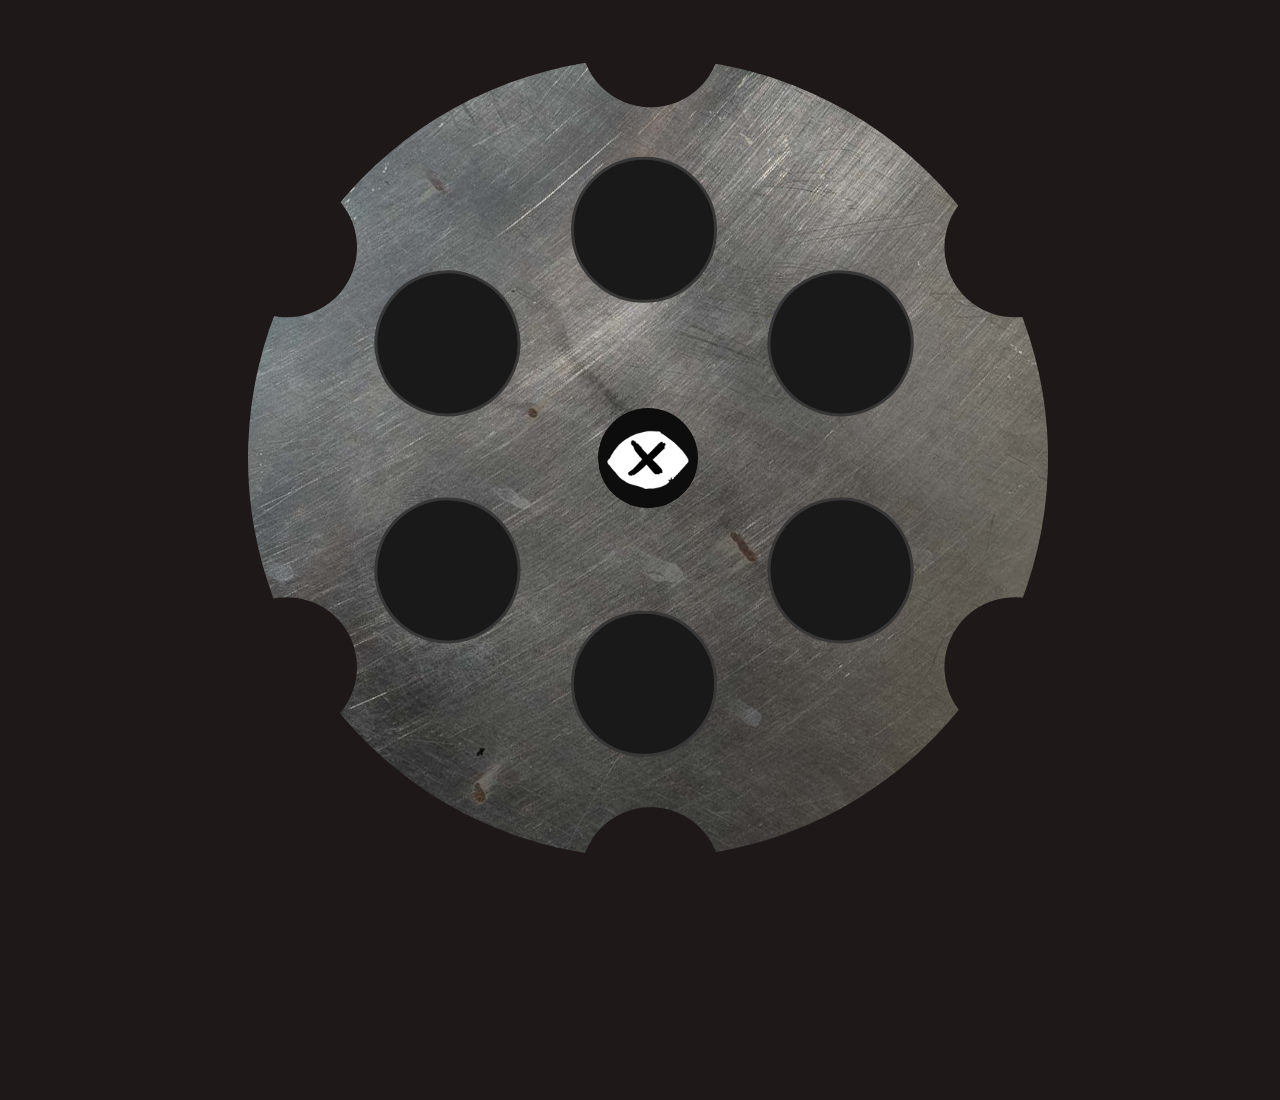
<file: index.html>
<!DOCTYPE html>
<html lang="pl">

<head>
    <meta charset="UTF-8">
    <meta name="viewport" content="width=device-width, initial-scale=1.0">
    <link rel="stylesheet" href="style.css">
    <script src="script2.js"></script>
    <!-- wrocic do script.js -->
    <title>Rosyjska ruletka</title>
</head>

<body>
    <div id="big-circle">
        <div id="mid-circle">
            <div class="slot2" style="--i:1">
            </div>
            <div class="slot2" style="--i:2;">
            </div>
            <div class="slot2" style="--i:3;">
            </div>
            <div class="slot2" style="--i:4;">
            </div>
            <div class="slot2" style="--i:5;">
            </div>
            <div class="slot2" style="--i:6;"></div>
            <div class="slot" style="--i:1;" value = "1">
            </div>
            <div class="slot" style="--i:2;" value = "2">
            </div>
            <div class="slot" style="--i:3;" value = "3">
            </div>
            <div class="slot" style="--i:4;" value = "4">
            </div>
            <div class="slot" style="--i:5;" value = "5">
            </div>
            <div class="slot" style="--i:6;" value = "6"></div>
        </div>
        <div id="shoot-button"></div>
    </div>
    <div id="result"></div>
</body>

</html>
</file>
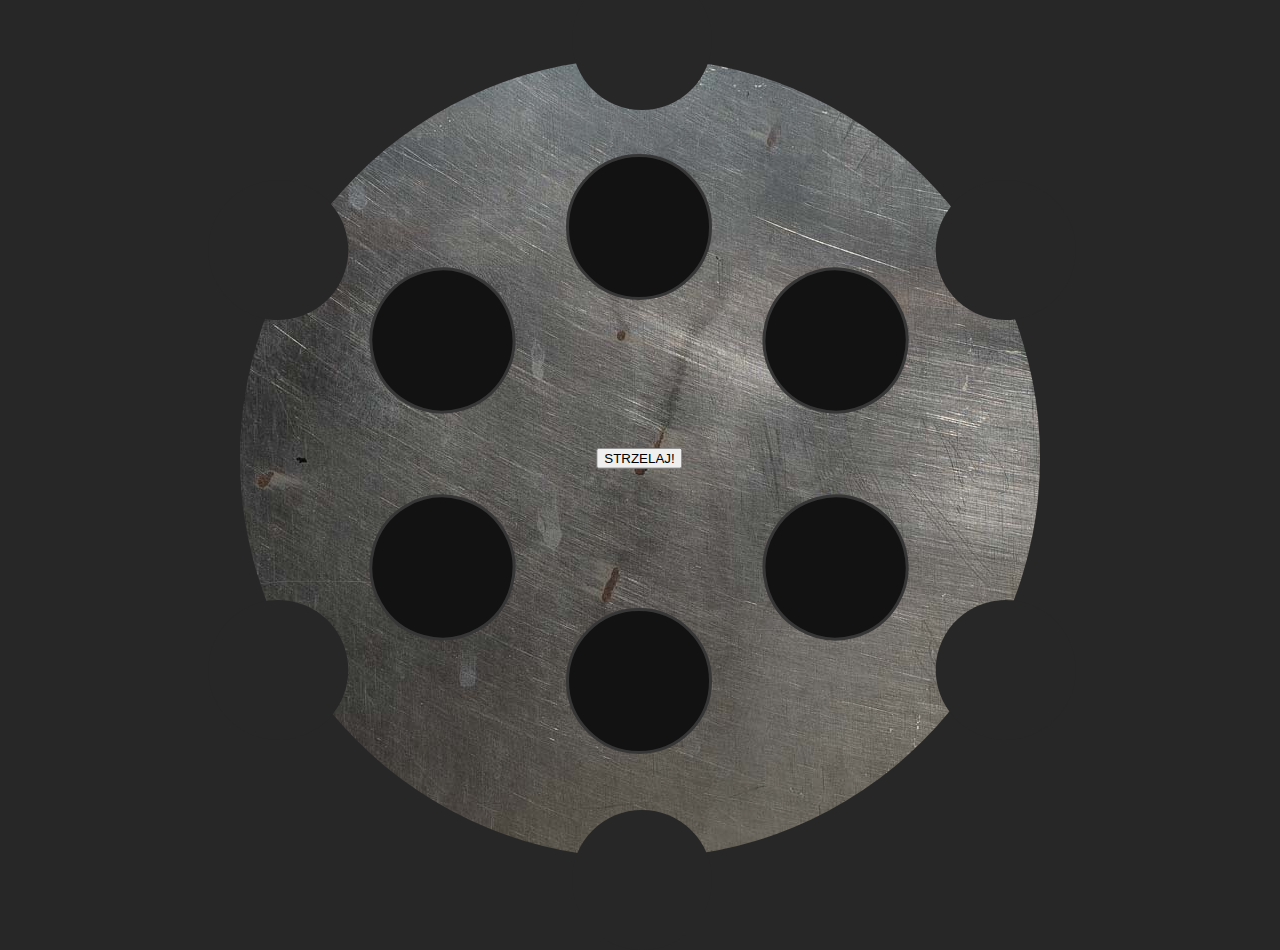
<file: ruletka/index.html>
<!DOCTYPE html>
<html lang="pl">

<head>
    <meta charset="UTF-8">
    <meta name="viewport" content="width=device-width, initial-scale=1.0">
    <link rel="stylesheet" href="style.css">
    <script src="script.js"></script>
    <title>Rosyjska ruletka</title>
</head>

<body>
    <div id="big-circle">
        <div id="mid-circle">
            <div class="slot2" style="--i:1">
            </div>
            <div class="slot2" style="--i:2;">
            </div>
            <div class="slot2" style="--i:3;">
            </div>
            <div class="slot2" style="--i:4;">
            </div>
            <div class="slot2" style="--i:5;">
            </div>
            <div class="slot2" style="--i:6;"></div>
            <div class="slot" style="--i:1;">
            </div>
            <div class="slot" style="--i:2;">
            </div>
            <div class="slot" style="--i:3;">
            </div>
            <div class="slot" style="--i:4;">
            </div>
            <div class="slot" style="--i:5;">
            </div>
            <div class="slot" style="--i:6;"></div>
        </div>
        <button onclick="shoot()">STRZELAJ!</button>

    </div>
</body>

</html>
</file>
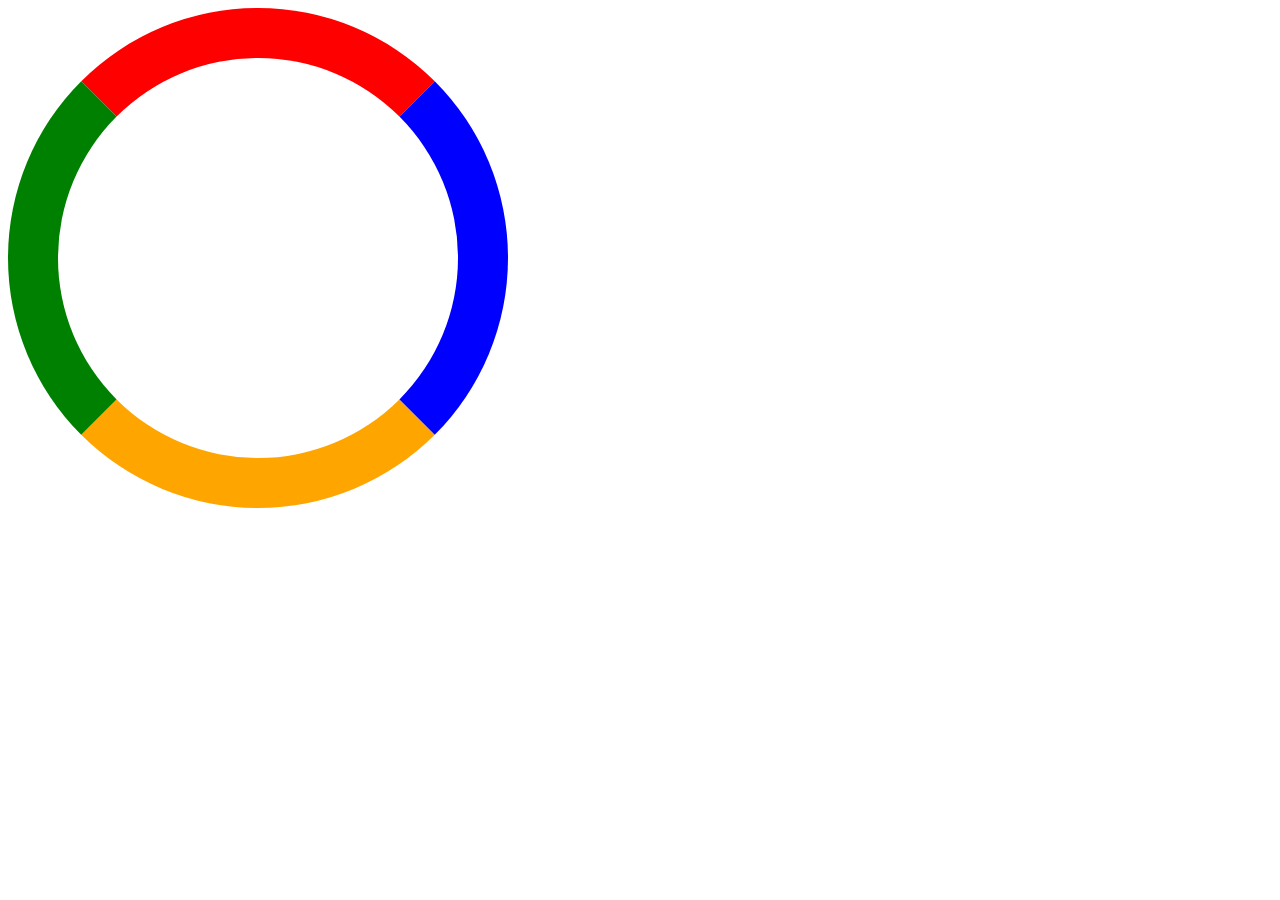
<file: spinner.html>
<!DOCTYPE html>
<html lang="pl">

<head>
    <meta charset="UTF-8">
    <meta name="viewport" content="width=device-width, initial-scale=1.0">
    <title>Document</title>
</head>

<body>
    <div class="spinner"></div>
</body>
<style>
    .spinner {
        height: 400px;
        width: 400px;
        border: 50px solid blue;
        border-bottom: 50px solid orange;
        border-top: 50px solid red;
        border-left: 50px solid green;
        border-radius: 50%;
        animation: spin 1s linear infinite;
    }

    @keyframes spin {
        to {
            transform: rotate(360deg);
        }
    }
</style>

</html>
</file>
<file: style.css>
/*Użyj :root do stworzenia zmiennej dla kazdej wartosci. W przypadku gdy ekran jest za mały, wartosc będzie się zmniejszac mozna sprobowac uzyc odjęcia %*/
/*Przyszykowac transform origin*/





body{
    min-height: 100vh;
    min-width: 100vw;
    display: flex;
    flex-direction:column;
    justify-content: center;
    align-items: center;
    background-color: var(--background-color);
    
}
:root{
    --count:0deg;
    --background-color:rgb(31, 24, 24);
    --big-circle-size:800px;
    --slot-size:140px;
    --transform-origin1:300px ;
    --transform-origin2:490px ;
    --button:100px;
    --background-button:180px;
}
@media only screen and (max-width: 830px) {
    :root{
        --big-circle-size:200px;
        --slot-size:35px;
        --transform-origin1:75px;
        --transform-origin2:122.5px;
        --button:25px;
        --background-button:45px;
        #shoot-button:hover{
            border: 2px solid  rgb(107, 0, 0);
        }
        #result{
            margin-top: 280px;
            color:white;
        }
    }
}


#big-circle{
    transform: rotate(30deg);
    height: var(--big-circle-size);
    width: var(--big-circle-size);
    border-radius: 50%;
    /* border: 3px rgb(45, 45, 45) solid; */
    display: flex;
    justify-content: center;
    align-items: center;
    position: relative; /*zostawic relative*/
    /* animation-name: roll; 
    animation-duration: 3s;
     animation-play-state: paused;*/
    animation-fill-mode: forwards; 
    background-image: url("metal2.png");
    background-position: center;

    

}

.slot{
    top:41%;
    left:12%;
    position: absolute; /*zostawic absolute*/
    background-color: rgb(26, 25, 25);
    height: var(--slot-size);
    width: var(--slot-size);
    border-radius: 100px;
    transform: rotate(calc(360deg/6 * var(--i)));
    transform-origin:var(--transform-origin1);
    border: 3px rgb(55, 55, 55) solid;
    animation-iteration-count:1;
}
.slot2{
    top:41%;
    left:-11%;
    position: absolute; /*zostawic absolute*/
    background-color:var(--background-color);
    height: var(--slot-size);
    width: var(--slot-size);
    border-radius: 100px;
    transform: rotate(calc(360deg/6 * var(--i)));
    transform-origin:var(--transform-origin2);
    /* border-top: 3px rgb(55, 55, 55) solid; */
}
@keyframes roll{
    0%{
        transform: rotate(30deg);
    }
    100%{
        transform: rotate(calc(1110deg - var(--count)));

    }
    
}

.spin-animation {
    animation-name: roll;
    animation-duration: 2.5s;
    animation-timing-function: ease-out;
    animation-iteration-count: 1;
    animation-fill-mode:forwards;
}
#result{
    margin-top: 200px;
    position: absolute;
}
#shoot-button{
    width: var(--button);
    height: var(--button);
    background-image: url("icon.jpg");
    background-position: center;
    background-size: var(--background-button) var(--background-button);
    border-radius: 50%;
    transform: rotate(-30deg);
}
#shoot-button:hover{
    cursor: pointer;
    border: 5px solid  rgb(107, 0, 0);
}
</file>
<file: ruletka/style.css>
body{
    height: 100vh;
    display: flex;
    flex-direction:row;
    justify-content: center;
    align-items: center;
    background-color: var(--background-color);
}
:root{
    --count:0deg;
    --background-color:rgb(39, 39, 39);
}
#big-circle{
    transform: rotate(90deg);
    height: 800px;
    width: 800px;
    border-radius: 50%;
    /* border: 3px rgb(45, 45, 45) solid; */
    display: flex;
    justify-content: center;
    align-items: center;
    position: relative; /*zostawic relative*/
    animation-name: roll; 
    animation-duration: 3s;
    animation-play-state: paused;
    animation-fill-mode: forwards;
    background-image: url("metal2.png");
    background-position: center;
    

}

.slot{
    top:41%;
    left:12%;
    position: absolute; /*zostawic absolute*/
    background-color: rgb(18, 18, 18);
    height: 140px;
    width: 140px;
    border-radius: 100px;
    transform: rotate(calc(360deg/6 * var(--i)));
    transform-origin:300px;
    border: 3px rgb(55, 55, 55) solid;
}
.slot2{
    top:41%;
    left:-11%;
    position: absolute; /*zostawic absolute*/
    background-color:var(--background-color);
    height: 140px;
    width: 140px;
    border-radius: 100px;
    transform: rotate(calc(360deg/6 * var(--i)));
    transform-origin:490px;
    /* border-top: 3px rgb(55, 55, 55) solid; */
}
@keyframes roll{
    0%{
        transform: rotate(90deg);
    }
    100%{
        transform: rotate(calc(810deg + var(--count)));

    }
    
}
#big-circle button{
    transform: rotate(-90deg);
}
</file>
